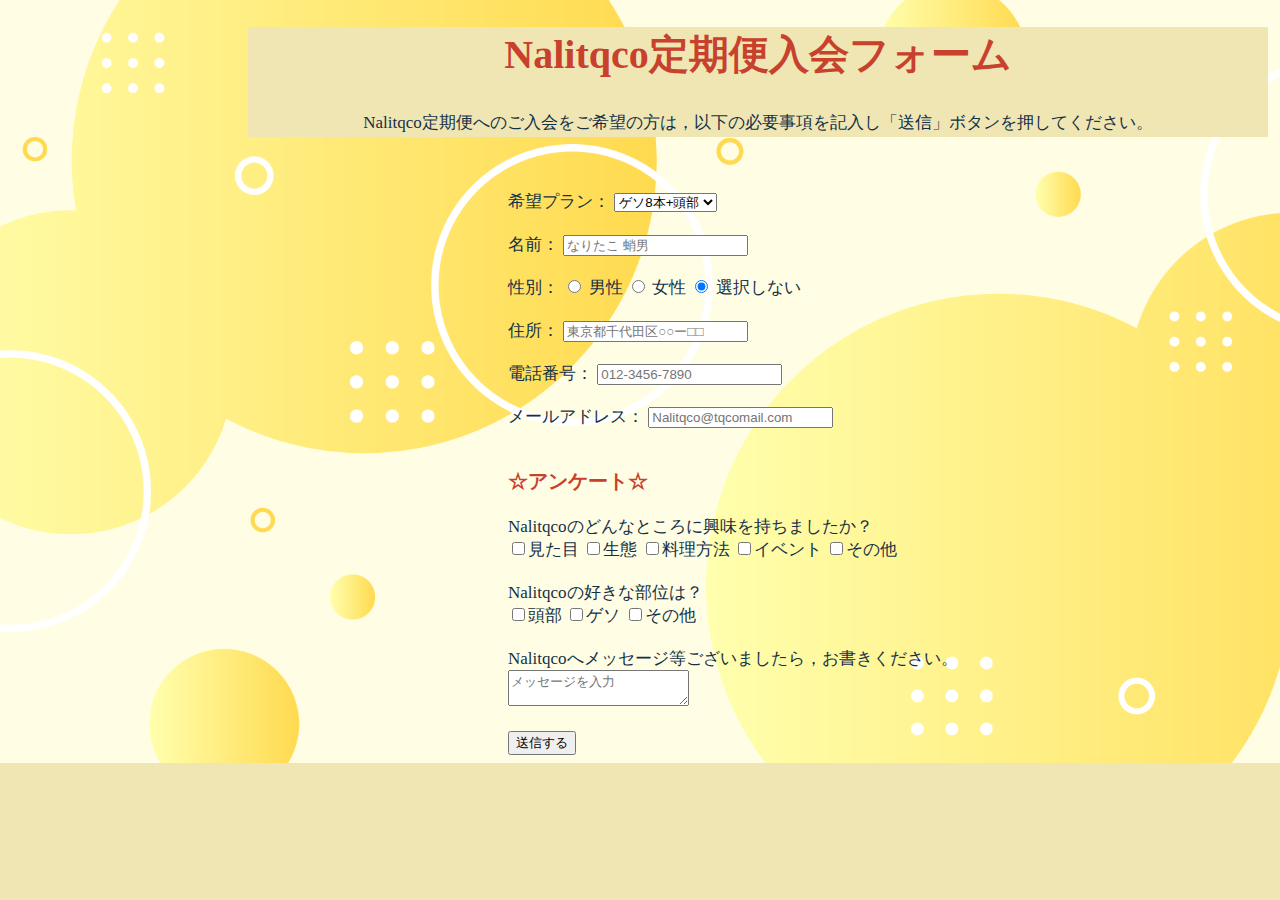
<file: top/form.html>
<!DOCTYPE html>
<html lang="Ja">
    <head>
        <meta charset="UTF-8">
        <title>Nalitqco定期便入会フォーム</title>
        <link rel="stylesheet" href="style-form.css">
    </head>

    <body>
        <header>
        <h1>Nalitqco定期便入会フォーム</h1>
        <p>Nalitqco定期便へのご入会をご希望の方は，以下の必要事項を記入し「送信」ボタンを押してください。</p>
        </header>
    </body>
    <br>
    <br>

<form action="Nalitqco_form.php" method="post" name="Nalitqco_form">

    希望プラン：
    <select name="plan">
        <option value="10">ゲソ8本+頭部</option>
        <option value="8">ゲソ8本</option>
        <option value="4">ゲソ4本</option>
    </select>
    <br>
    <br>


    名前： 
    <input type="text" placeholder="なりたこ 蛸男">
    <br>
    <br>

    性別：
    <input type="radio" name="gender" value="男性"> 男性
    <input type="radio" name="gender" value="女性"> 女性
    <input type="radio" name="gender" value="その他" checked> 選択しない
    <br>
    <br>
    
    住所：
    <input type="search" placeholder="東京都千代田区○○ー□□">
    <br>
    <br>
    
    電話番号：
    <input type="tel" placeholder="012-3456-7890">
    <br>
    <br>

    メールアドレス：
    <input type="email" placeholder="Nalitqco@tqcomail.com">
    <br>
    <br>

    <h3>☆アンケート☆</h3>
    Nalitqcoのどんなところに興味を持ちましたか？
    <br>
    <input type="checkbox" name="kyoumi" value="見た目">見た目
    <input type="checkbox" name="kyoumi" value="生態">生態
    <input type="checkbox" name="kyoumi" value="料理方法">料理方法
    <input type="checkbox" name="kyoumi" value="イベント">イベント
    <input type="checkbox" name="kyoumi" value="その他">その他
    <br>
    <br>

    Nalitqcoの好きな部位は？
    <br>
    <input type="checkbox" name="bui" value="頭部">頭部
    <input type="checkbox" name="bui" value="ゲソ">ゲソ
    <input type="checkbox" name="bui" value="その他">その他
    <br>
    <br>

    Nalitqcoへメッセージ等ございましたら，お書きください。
    <br>
    <textarea name="message" placeholder="メッセージを入力"></textarea>
    <br>
    <br>

    <input type="submit" value="送信する">
</form>

</html>
</file>
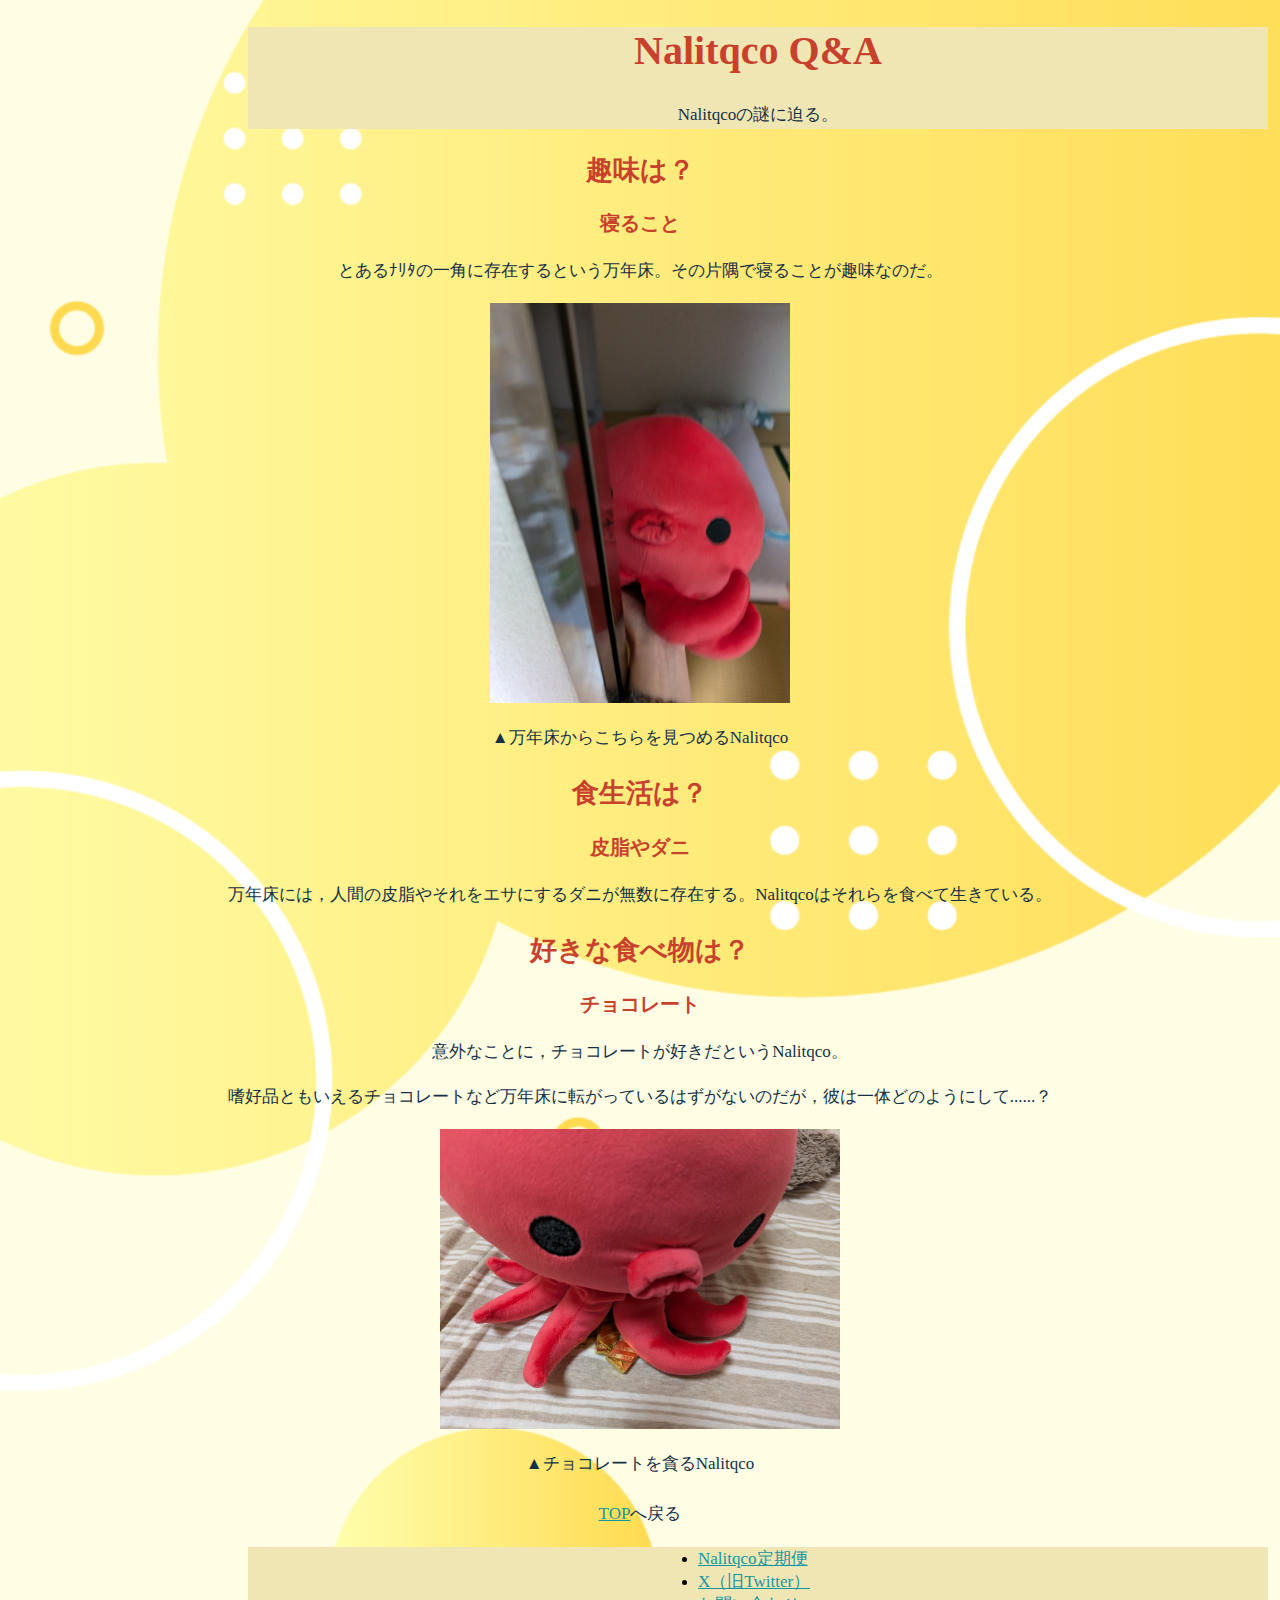
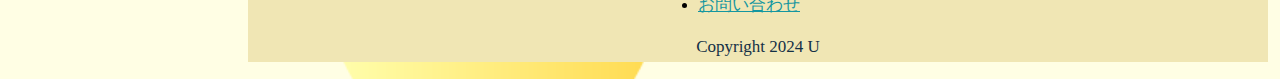
<file: top/qanda.html>
<!doctype html>
<html lang="Ja">
    <head>
        <meta charset="UTF-8">
        <title>Nalitqcoの実態</title>
        <meta name="description" content="Nalitqcoとは。">
        <link rel="stylesheet" href="style-qanda.css">
    </head>

    <body>
        <header>
            <h1>Nalitqco Q&A</h1>
            <p>Nalitqcoの謎に迫る。</p>
        </header>

        <div class="qanda">
        <h2>趣味は？</h2>
        <h3>寝ること</h3>
        <p>とあるﾅﾘﾀの一角に存在するという万年床。その片隅で寝ることが趣味なのだ。</p>
            <div class="img-box">
                <img src="../images/heya.jpg" alt="万年床からこちらを見つめるNalitqco" width="300" height="400">
            </div>
        <p>▲万年床からこちらを見つめるNalitqco</p>
        <h2>食生活は？</h2>
        <h3>皮脂やダニ</h3>
        <p>万年床には，人間の皮脂やそれをエサにするダニが無数に存在する。Nalitqcoはそれらを食べて生きている。</p>
        <h2>好きな食べ物は？</h2>
        <h3>チョコレート</h3>
        <p>意外なことに，チョコレートが好きだというNalitqco。</p>
        <p>嗜好品ともいえるチョコレートなど万年床に転がっているはずがないのだが，彼は一体どのようにして......？</p>
            <div class="img-box2">
                <img src="../images/chocolate.jpg" alt="チョコレートを貪るNalitqco" width="400" height="300">
            </div>
        <p>▲チョコレートを貪るNalitqco</p>
        </div>

        <div class="top">
        <h4><a href="../index.html">TOP</a>へ戻る</h4>
        </div>

        <footer>
            <ul class="mannaka">
                <li><a href="form.html" target="_blank">Nalitqco定期便</a></li>
                <li><a href="https://x.com/gohan_daihuku">X（旧Twitter）</a></li>
                <li><a href="Nalitqco@tqcomail.com" target="_blank">お問い合わせ</a></li>
            </ul>
            <p class="Copyright">Copyright 2024 U</p>
        </footer>

    </body>
</html>
</file>
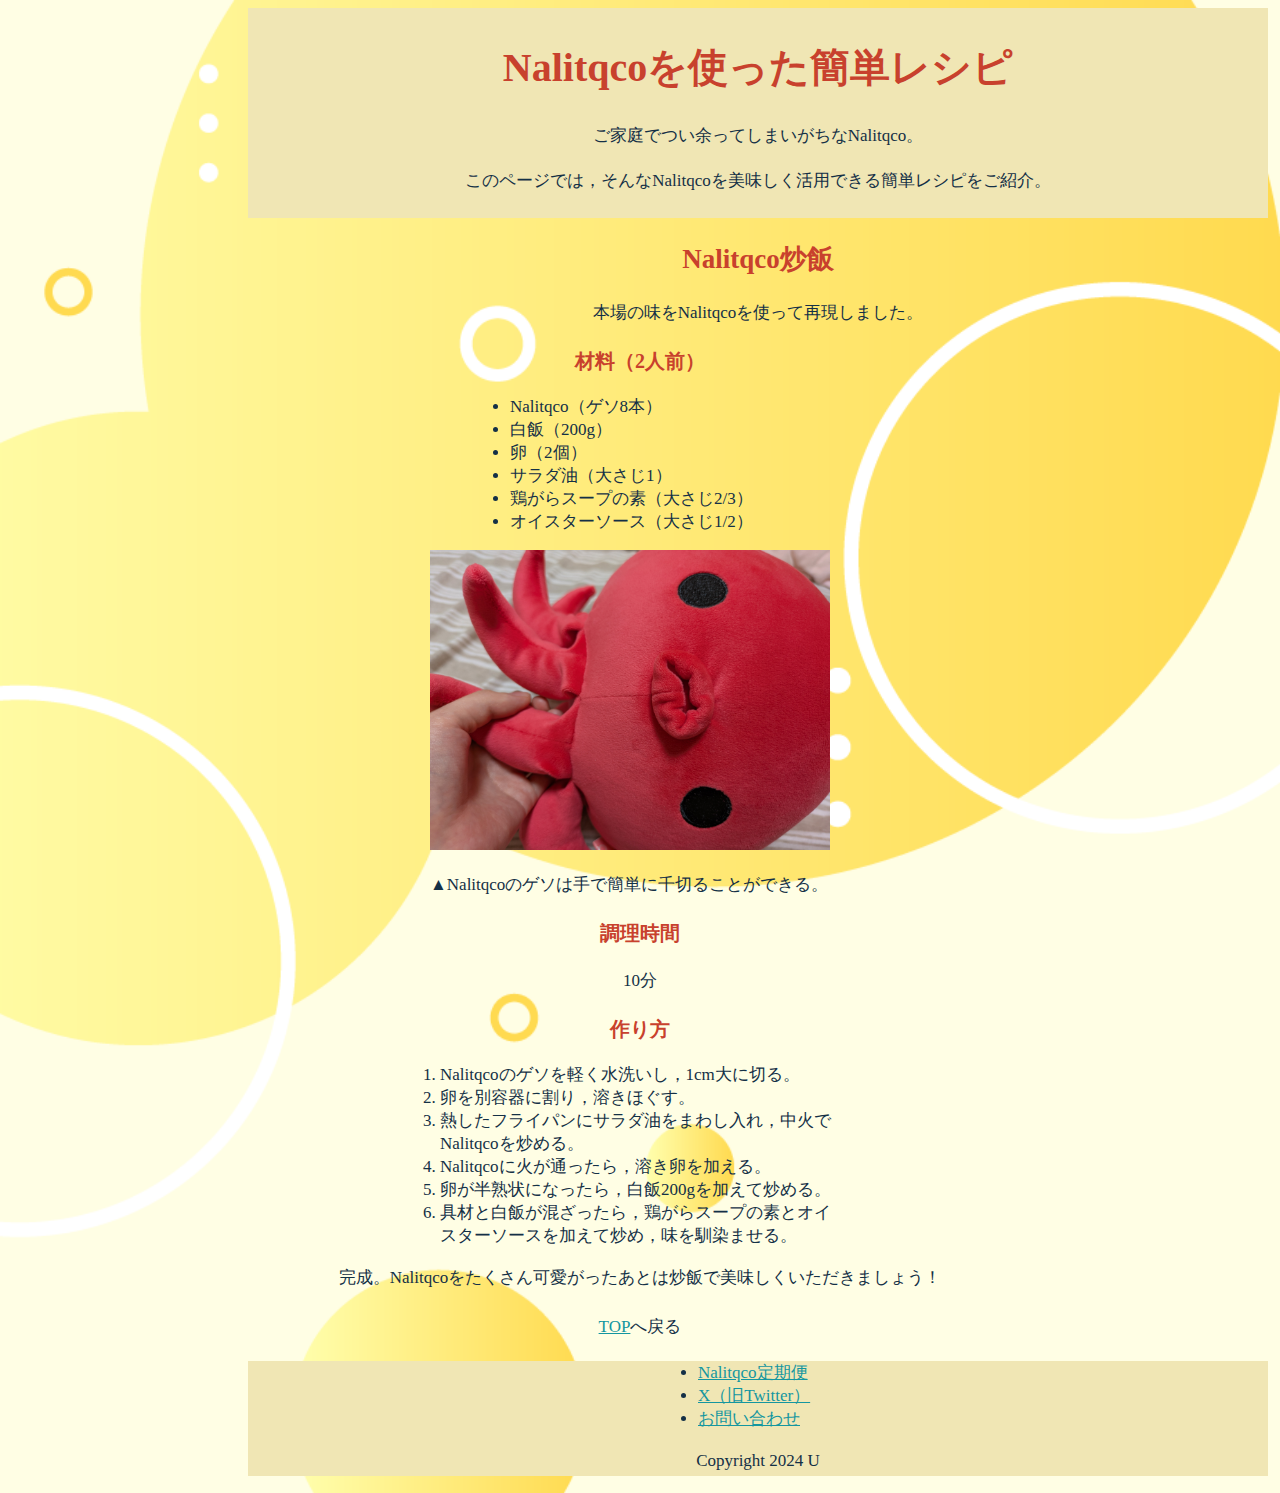
<file: top/resipi.html>
<!doctype html>
<html lang="Ja">
    <head>
        <meta charset="UTF-8">
        <title>Nalitqcoを使った簡単レシピ</title>
        <meta name="description" content="サルでもできる簡単Nalitqcoレシピをご紹介。">
        <link rel="stylesheet" href="style-resipi.css">
    </head>

    <body>
        <header>
        <h1>Nalitqcoを使った簡単レシピ</h1>
        <p>ご家庭でつい余ってしまいがちなNalitqco。</p>
        <p>このページでは，そんなNalitqcoを美味しく活用できる簡単レシピをご紹介。</p>
        </header>
 
        <div class="title">
        <h2>Nalitqco炒飯</h2>
        <p>本場の味をNalitqcoを使って再現しました。</p>
        </div>

        <div class="zairyo">
        <h3>材料（2人前）</h3>
        <ul>
            <li>Nalitqco（ゲソ8本）</li>
            <li>白飯（200g）</li>
            <li>卵（2個）</li>
            <li>サラダ油（大さじ1）</li>
            <li>鶏がらスープの素（大さじ2/3）</li>
            <li>オイスターソース（大さじ1/2）</li>
        </ul>
        <img src="../images/geso.jpg" alt="Nalitqcoのゲソをちぎる。" width="400" height="300">
        <p>▲Nalitqcoのゲソは手で簡単に千切ることができる。</p>
        </div>

        <div class="jikan">
        <h3>調理時間</h3>
        <p>10分</p>
        </div>

        <div class="tukurikata">
        <h3>作り方</h3>
        <ol>
            <li>Nalitqcoのゲソを軽く水洗いし，1cm大に切る。</li>
            <li>卵を別容器に割り，溶きほぐす。</li>
            <li>熱したフライパンにサラダ油をまわし入れ，中火でNalitqcoを炒める。</li>
            <li>Nalitqcoに火が通ったら，溶き卵を加える。</li>
            <li>卵が半熟状になったら，白飯200gを加えて炒める。</li>
            <li>具材と白飯が混ざったら，鶏がらスープの素とオイスターソースを加えて炒め，味を馴染ませる。</li>
        </ol>
        </div>

        <div class="kanso">
        <p>完成。Nalitqcoをたくさん可愛がったあとは炒飯で美味しくいただきましょう！</p>
        </div>    

        <div class="top">
        <h4><a href="../index.html">TOP</a>へ戻る</h4>
        </div>

        <footer>
            <ul class="mannaka">
                <li><a href="form.html" target="_blank">Nalitqco定期便</a></li>
                <li><a href="https://x.com/gohan_daihuku">X（旧Twitter）</a></li>
                <li><a href="Nalitqco@tqcomail.com" target="_blank">お問い合わせ</a></li>
            </ul>
            <p class="Copyright">Copyright 2024 U</p>
        </footer>

    </body>
</html>
</file>
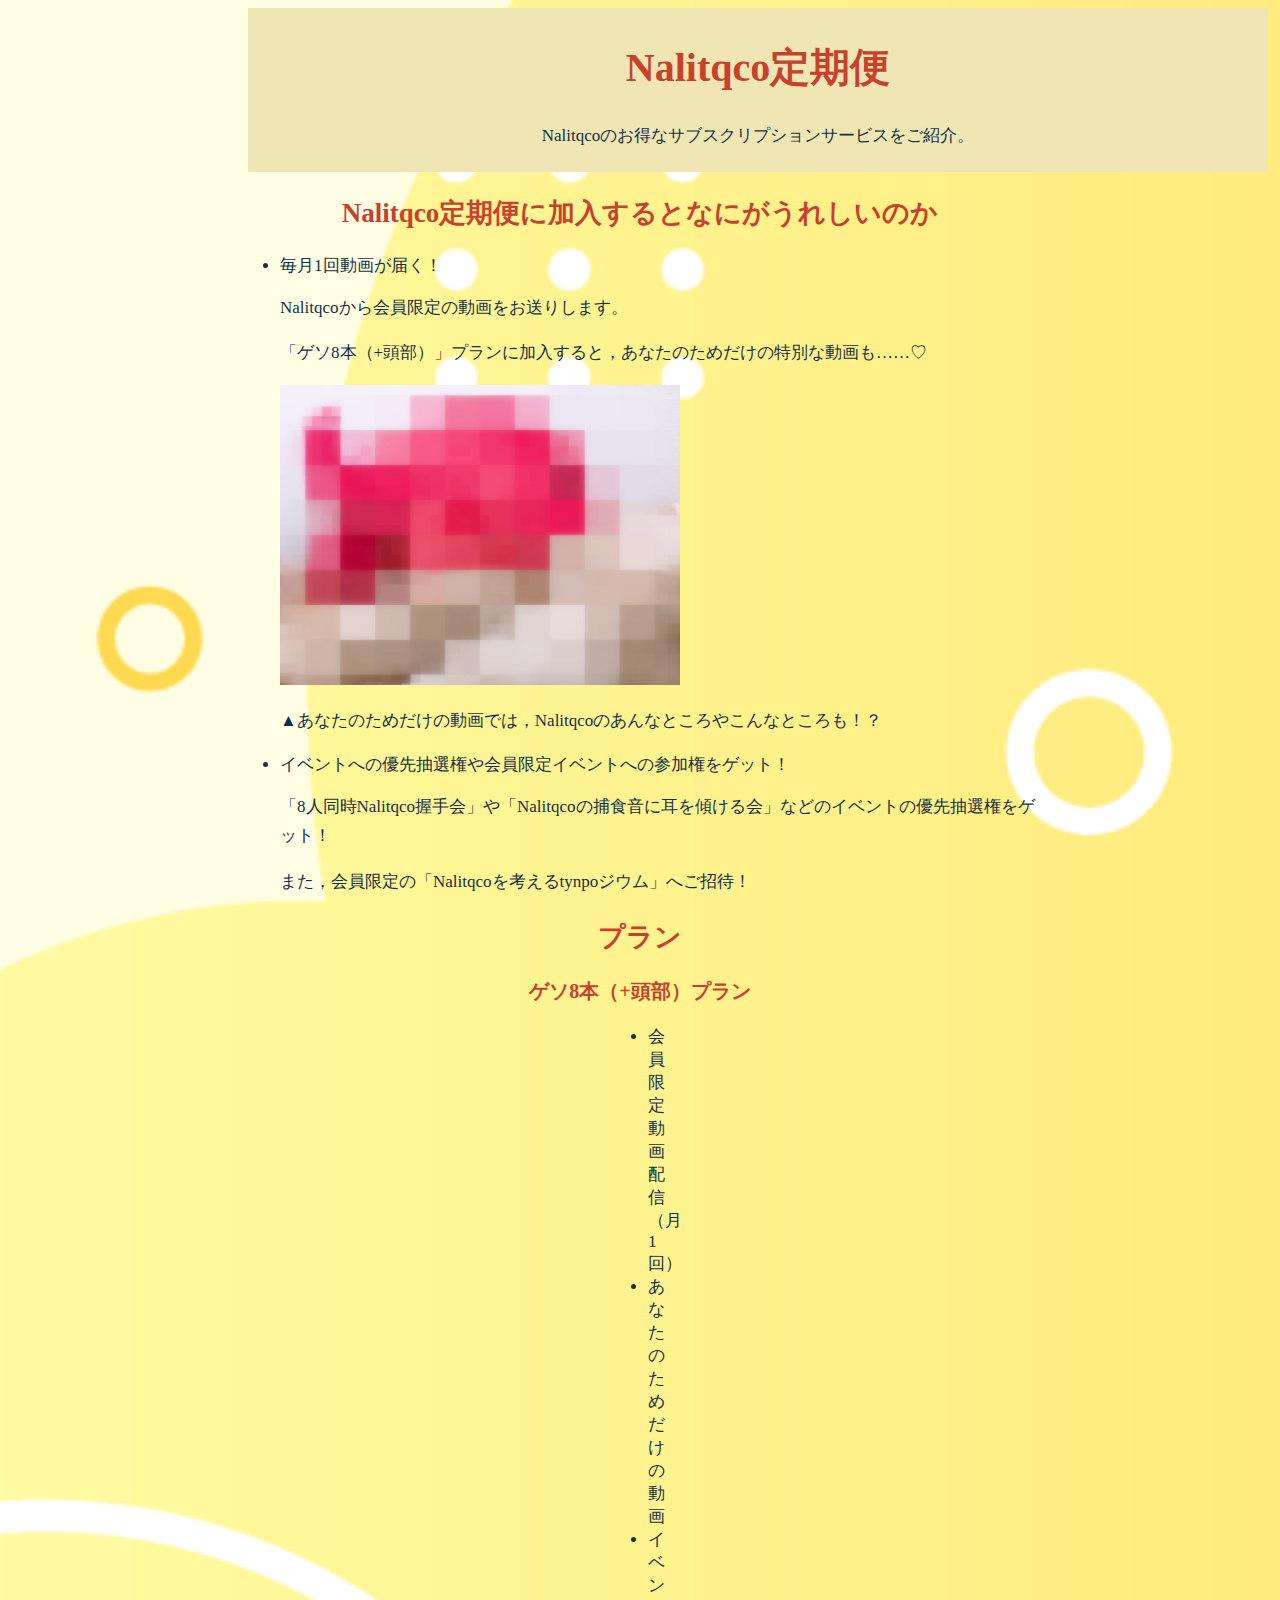
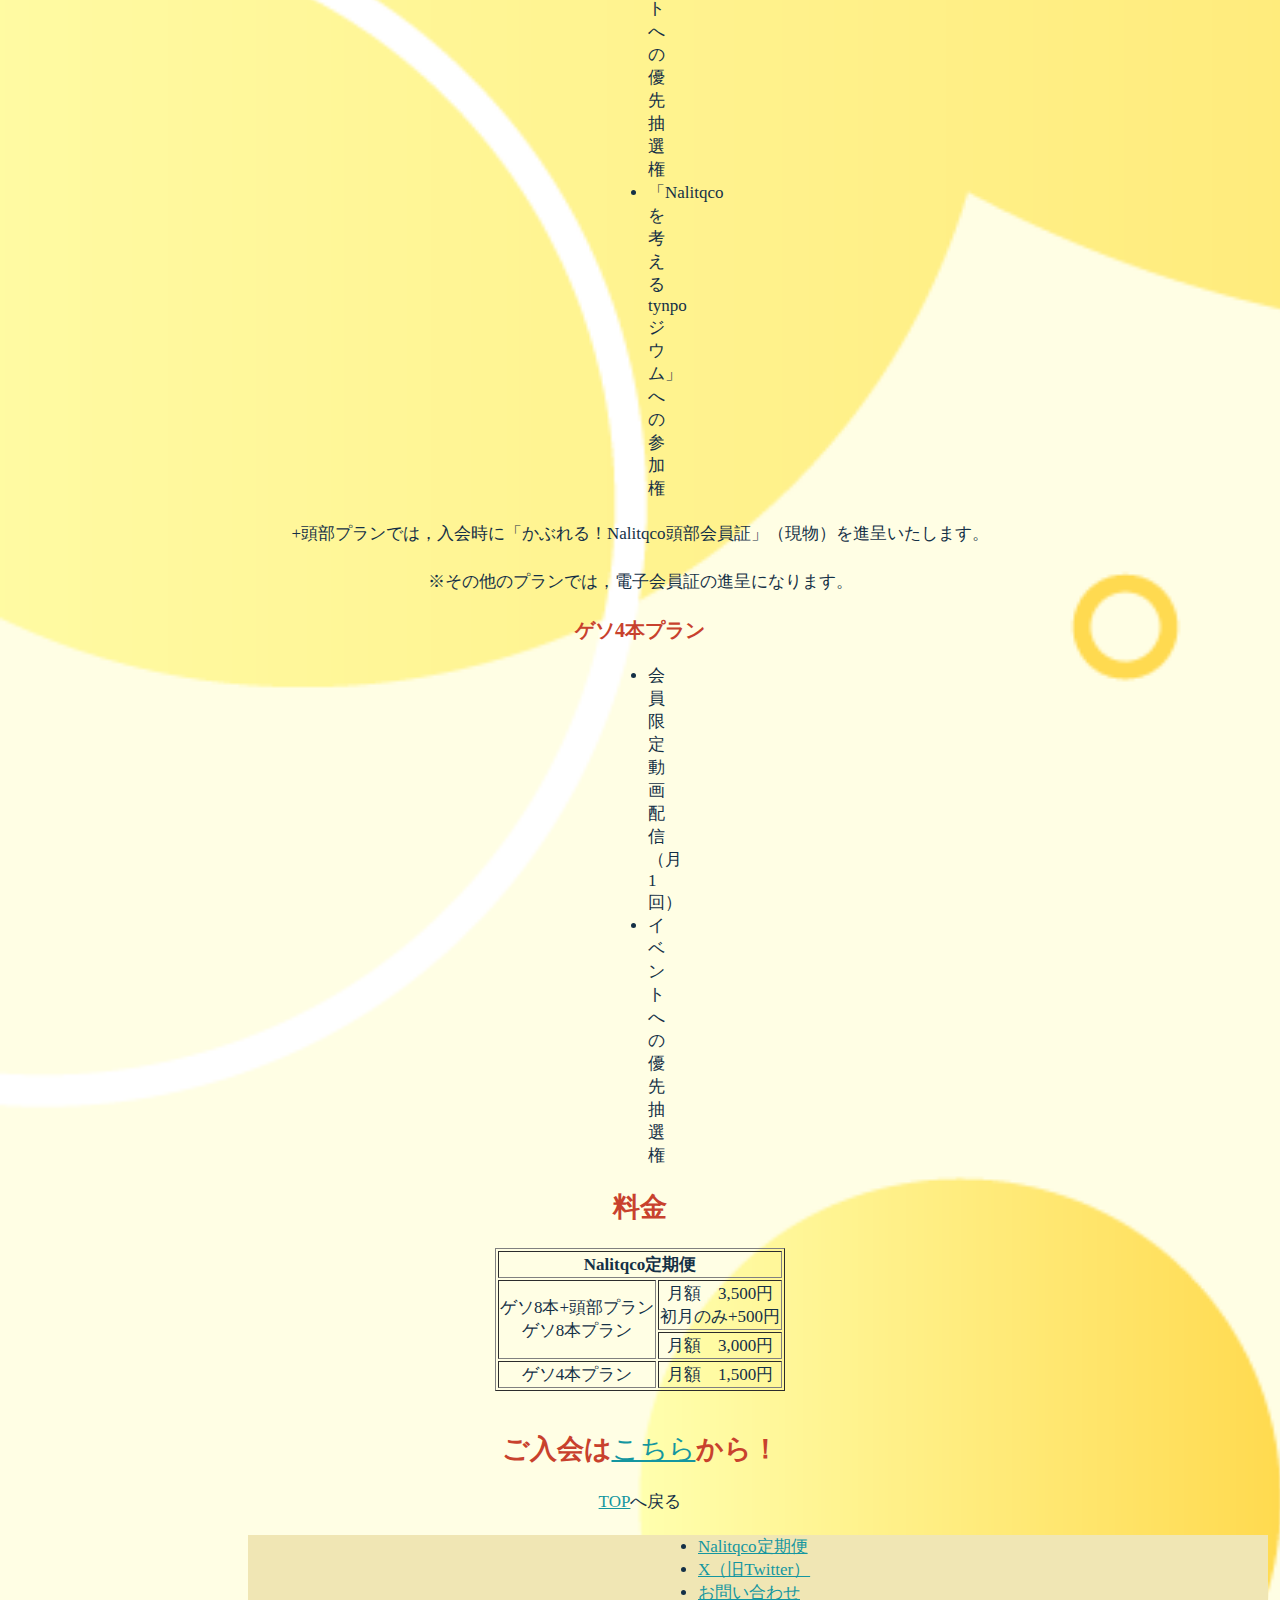
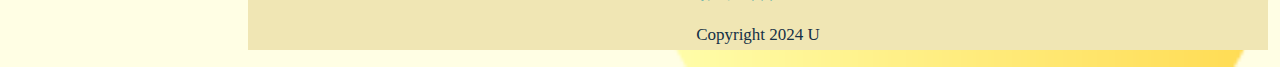
<file: top/subsuku.html>
<!doctype html>
<html lang="Ja">
    <head>
        <meta name="description" content="Nalitqcoのお得なサブスクリプションサービス。">
        <link rel="stylesheet" href="style-subsuku.css">
    </head>

    <body>
        <header>
        <h1>Nalitqco定期便</h1>
        <p>Nalitqcoのお得なサブスクリプションサービスをご紹介。</p>
        </header>

        <div class="uresii">
        <h2>Nalitqco定期便に加入するとなにがうれしいのか</h2>
        <h4>
            <ul>
                <li>毎月1回動画が届く！</li>
                    <p>Nalitqcoから会員限定の動画をお送りします。</p>
                    <p>「ゲソ8本（+頭部）」プランに加入すると，あなたのためだけの特別な動画も……♡</p>
                        <img src="../images/mozaiku.jpg" alt="mumumuなNalitqco" width="400" height="300">
                        <p>▲あなたのためだけの動画では，Nalitqcoのあんなところやこんなところも！？</p>
                <li>イベントへの優先抽選権や会員限定イベントへの参加権をゲット！</li>
                    <p>「8人同時Nalitqco握手会」や「Nalitqcoの捕食音に耳を傾ける会」などのイベントの優先抽選権をゲット！</p>
                    <p>また，会員限定の「Nalitqcoを考えるtynpoジウム」へご招待！</p>
            </ul>
        </h4>
        </div>

        <div class="plan">
        <h2>プラン</h2>
        <h3>ゲソ8本（+頭部）プラン</h3>
            <ul>
                <li>会員限定動画配信（月1回）</li>
                <li>あなたのためだけの動画</li>
                <li>イベントへの優先抽選権</li>
                <li>「Nalitqcoを考えるtynpoジウム」への参加権</li>
            </ul>
            <h4>+頭部プランでは，入会時に「かぶれる！Nalitqco頭部会員証」（現物）を進呈いたします。</h4>
            <p>※その他のプランでは，電子会員証の進呈になります。</p>
        <h3>ゲソ4本プラン</h3>
                <ul>
                    <li>会員限定動画配信（月1回）</li>
                    <li>イベントへの優先抽選権</li>
                </ui>
        </div>

        <div class="ryokin">
        <h2>料金</h2>
            <table border="1">
                <tr>
                    <th colspan="2">Nalitqco定期便</th>
                </tr>
                <tr>
                    <td rowspan="2">ゲソ8本+頭部プラン<br>ゲソ8本プラン</td>
                    <td>月額　3,500円<br> 初月のみ+500円</td>
                </tr>
                <tr>
                    <td>月額　3,000円</td>
                </tr>
                <tr>
                    <td>ゲソ4本プラン</td>
                    <td>月額　1,500円</td>
                </tr>
            </table>
        </div>

        <br>

        <div class="nyukai">
        <h2>ご入会は<a href="form.html" target="_blank">こちら</a>から！</h2>
        </div>

        <div class="top">
        <h4><a href="../index.html">TOP</a>へ戻る</h4>
        </div>

        <footer>
            <ul class="mannaka">
                <li><a href="form.html" target="_blank">Nalitqco定期便</a></li>
                <li><a href="https://x.com/gohan_daihuku">X（旧Twitter）</a></li>
                <li><a href="Nalitqco@tqcomail.com" target="_blank">お問い合わせ</a></li>
            </ul>
            <p class="Copyright">Copyright 2024 U</p>
        </footer>

    </body>
</html>
</file>
<file: top/style-form.css>
@charset "UTF-8";

body {
    background-color: #f0e6b4;
    background-image: url(../images/sai-6.png);
    background-repeat: no-repeat;
    background-size: cover;
}

h1 {
    color: #c8412d;
    font-family: "07ロゴたいぷゴシック7", serif;
    font-weight: 700;
    font-style: normal;
    font-size: 40px; 
}

p {
    color: #143046;
    font-family: "07ロゴたいぷゴシック7", serif;
    font-weight: 400;
    font-style: normal;
    font-size: 17px;
    line-height: 1.7;
}

h2 {
    color: #c8412d;
    font-family: "07ロゴたいぷゴシック7", serif;
    font-weight: 600;
    font-style: normal;
    font-size: 27px;
}

h3 {
    color: #c8412d;
    font-family: "07ロゴたいぷゴシック7", serif;
    font-weight: 600;
    font-style: normal;
    font-size: 20px;
}

h4 {
    color: #143046;
    font-family: "07ロゴたいぷゴシック7", serif;
    font-weight: 400;
    font-style: normal;
    font-size: 17px;
}

a {
    color: #1496a0;
    font-family: "07ロゴたいぷゴシック7", serif;
    font-weight: 400;
    font-style: normal;
    font-size: 17px;
}

ul {
    color: #143046;
    font-family: "07ロゴたいぷゴシック7", serif;
    font-weight: 400;
    font-style: normal;
    font-size: 17px;
}

ol {
    color: #143046;
    font-family: "07ロゴたいぷゴシック7", serif;
    font-weight: 400;
    font-style: normal;
    font-size: 17px;
}

header {
    background-color: #f0e6b4;
    background-size: cover;
    margin: 0 15rem;
    padding: 0 10px;
    width: 1000px;
    text-align: center;}

form{
    color: #143046;
    font-family: "07ロゴたいぷゴシック7", serif;
    font-weight: 400;
    font-style: normal;
    font-size: 17px;
    width: 1000px;
    margin: 0 500px;
    }
</file>
<file: top/style-qanda.css>
@charset "UTF-8";

body {
    background-color: #f0e6b4;
    background-image: url(../images/sai-6.png);
    background-repeat: no-repeat;
    background-size: cover;
}

h1 {
    color: #c8412d;
    font-family: "07ロゴたいぷゴシック7", serif;
    font-weight: 700;
    font-style: normal;
    font-size: 40px; 
}

p {
    color: #143046;
    font-family: "07ロゴたいぷゴシック7", serif;
    font-weight: 400;
    font-style: normal;
    font-size: 17px;
    line-height: 1.7;
}

h2 {
    color: #c8412d;
    font-family: "07ロゴたいぷゴシック7", serif;
    font-weight: 600;
    font-style: normal;
    font-size: 27px;
}

h3 {
    color: #c8412d;
    font-family: "07ロゴたいぷゴシック7", serif;
    font-weight: 600;
    font-style: normal;
    font-size: 20px;
}

h4 {
    color: #143046;
    font-family: "07ロゴたいぷゴシック7", serif;
    font-weight: 400;
    font-style: normal;
    font-size: 17px;
}

a {
    color: #1496a0;
    font-family: "07ロゴたいぷゴシック7", serif;
    font-weight: 400;
    font-style: normal;
    font-size: 17px;
}

header {
    background-color: #f0e6b4;
    background-size: cover;
    margin: 0 15rem;
    padding: 0 10px;
    width: 1000px;
    text-align: center;}

.qanda {
    text-align: center;
}

.top {
    text-align: center;
}

footer {
    background-color: #f0e6b4;
    background-size: cover;
    margin: 0 15rem;
    padding: 0 10px;
    width: 1000px;
}
.mannaka {
    margin: 0 15rem;
    padding: 0 200px;
    width: 400px;
}
.Copyright {
    text-align: center;
}
</file>
<file: top/style-resipi.css>
@charset "UTF-8";

body {
    background-color: #f0e6b4;
    background-image: url(../images/sai-6.png);
    background-repeat: no-repeat;
    background-size: cover;
}

h1 {
    color: #c8412d;
    font-family: "07ロゴたいぷゴシック7", serif;
    font-weight: 700;
    font-style: normal;
    font-size: 40px; 
}

p {
    color: #143046;
    font-family: "07ロゴたいぷゴシック7", serif;
    font-weight: 400;
    font-style: normal;
    font-size: 17px;
    line-height: 1.7;
}

h2 {
    color: #c8412d;
    font-family: "07ロゴたいぷゴシック7", serif;
    font-weight: 600;
    font-style: normal;
    font-size: 27px;
}

h3 {
    color: #c8412d;
    font-family: "07ロゴたいぷゴシック7", serif;
    font-weight: 600;
    font-style: normal;
    font-size: 20px;
}

h4 {
    color: #143046;
    font-family: "07ロゴたいぷゴシック7", serif;
    font-weight: 400;
    font-style: normal;
    font-size: 17px;
}

a {
    color: #1496a0;
    font-family: "07ロゴたいぷゴシック7", serif;
    font-weight: 400;
    font-style: normal;
    font-size: 17px;
}

ul {
    color: #143046;
    font-family: "07ロゴたいぷゴシック7", serif;
    font-weight: 400;
    font-style: normal;
    font-size: 17px;
}

ol {
    color: #143046;
    font-family: "07ロゴたいぷゴシック7", serif;
    font-weight: 400;
    font-style: normal;
    font-size: 17px;
}

header {
    background-color: #f0e6b4;
    background-size: cover;
    margin: 0 15rem;
    padding: 5px 10px;
    width: 1000px;
    text-align: center;}

.title {
    margin: 0 15rem;
    padding: 0 10px;
    width: 1000px;
    text-align: center;
}

.zairyo {
    margin: 0 auto;
    padding: 0 10px;
    width: 420px;
}
.zairyo h3 {
    text-align: center;
}
.zairyo ul {
    padding: 0 80px;
}

.jikan {
    text-align: center;
}

.tukurikata {
    margin: 0 auto;
    padding: 0 10px;
    width: 420px;
}
.tukurikata h3 {
    text-align: center;
}
.tukurikata ol {
    padding: 0 10px;
}

.kanso {
    text-align: center;
}

.top {
    text-align: center;
}

footer {
    background-color: #f0e6b4;
    background-size: cover;
    margin: 0 15rem;
    padding: 0 10px;
    width: 1000px;
}
.mannaka {
    margin: 0 15rem;
    padding: 0 200px;
    width: 400px;
}
.Copyright {
    text-align: center;
}
</file>
<file: top/style-subsuku.css>
@charset "UTF-8";

body {
    background-color: #f0e6b4;
    background-image: url(../images/sai-6.png);
    background-repeat: no-repeat;
    background-size: cover;
}

h1 {
    color: #c8412d;
    font-family: "07ロゴたいぷゴシック7", serif;
    font-weight: 700;
    font-style: normal;
    font-size: 40px; 
}

p {
    color: #143046;
    font-family: "07ロゴたいぷゴシック7", serif;
    font-weight: 400;
    font-style: normal;
    font-size: 17px;
    line-height: 1.7;
}

h2 {
    color: #c8412d;
    font-family: "07ロゴたいぷゴシック7", serif;
    font-weight: 600;
    font-style: normal;
    font-size: 27px;
}

h3 {
    color: #c8412d;
    font-family: "07ロゴたいぷゴシック7", serif;
    font-weight: 600;
    font-style: normal;
    font-size: 20px;
}

h4 {
    color: #143046;
    font-family: "07ロゴたいぷゴシック7", serif;
    font-weight: 400;
    font-style: normal;
    font-size: 17px;
}

a {
    color: #1496a0;
    font-family: "07ロゴたいぷゴシック7", serif;
    font-weight: 400;
    font-style: normal;
    font-size: 17px;
}

ul {
    color: #143046;
    font-family: "07ロゴたいぷゴシック7", serif;
    font-weight: 400;
    font-style: normal;
    font-size: 17px;
}

ol {
    color: #143046;
    font-family: "07ロゴたいぷゴシック7", serif;
    font-weight: 400;
    font-style: normal;
    font-size: 17px;
}

header {
    background-color: #f0e6b4;
    background-size: cover;
    margin: 0 15rem;
    padding: 5px 10px;
    width: 1000px;
    text-align: center;}

.uresii {
    margin: 0 auto;
    padding: 0 10px;
    width: 800px;
}
.uresii h2 {
    text-align: center;
}

.plan h2 {
    text-align: center;
}
.plan h3 {
    text-align: center;
}
.plan ul {
    margin: 0 600px;
}
.plan h4 {
    text-align: center;
}
.plan p{
    margin: 0 auto;
    text-align: center;
}

.ryokin {
    text-align: center;
}
.ryokin table {
    color: #143046;
    font-family: "07ロゴたいぷゴシック7", serif;
    font-weight: 400;
    font-style: normal;
    font-size: 17px;
    margin: 0 auto;
}

.nyukai {
    text-align: center;
}
.nyukai a {
    font-size: 27px;
}
.top {
    text-align: center;
}

footer {
    background-color: #f0e6b4;
    background-size: cover;
    margin: 0 15rem;
    padding: 0 10px;
    width: 1000px;
}
.mannaka {
    margin: 0 15rem;
    padding: 0 200px;
    width: 400px;
}
.Copyright {
    text-align: center;
}
</file>
